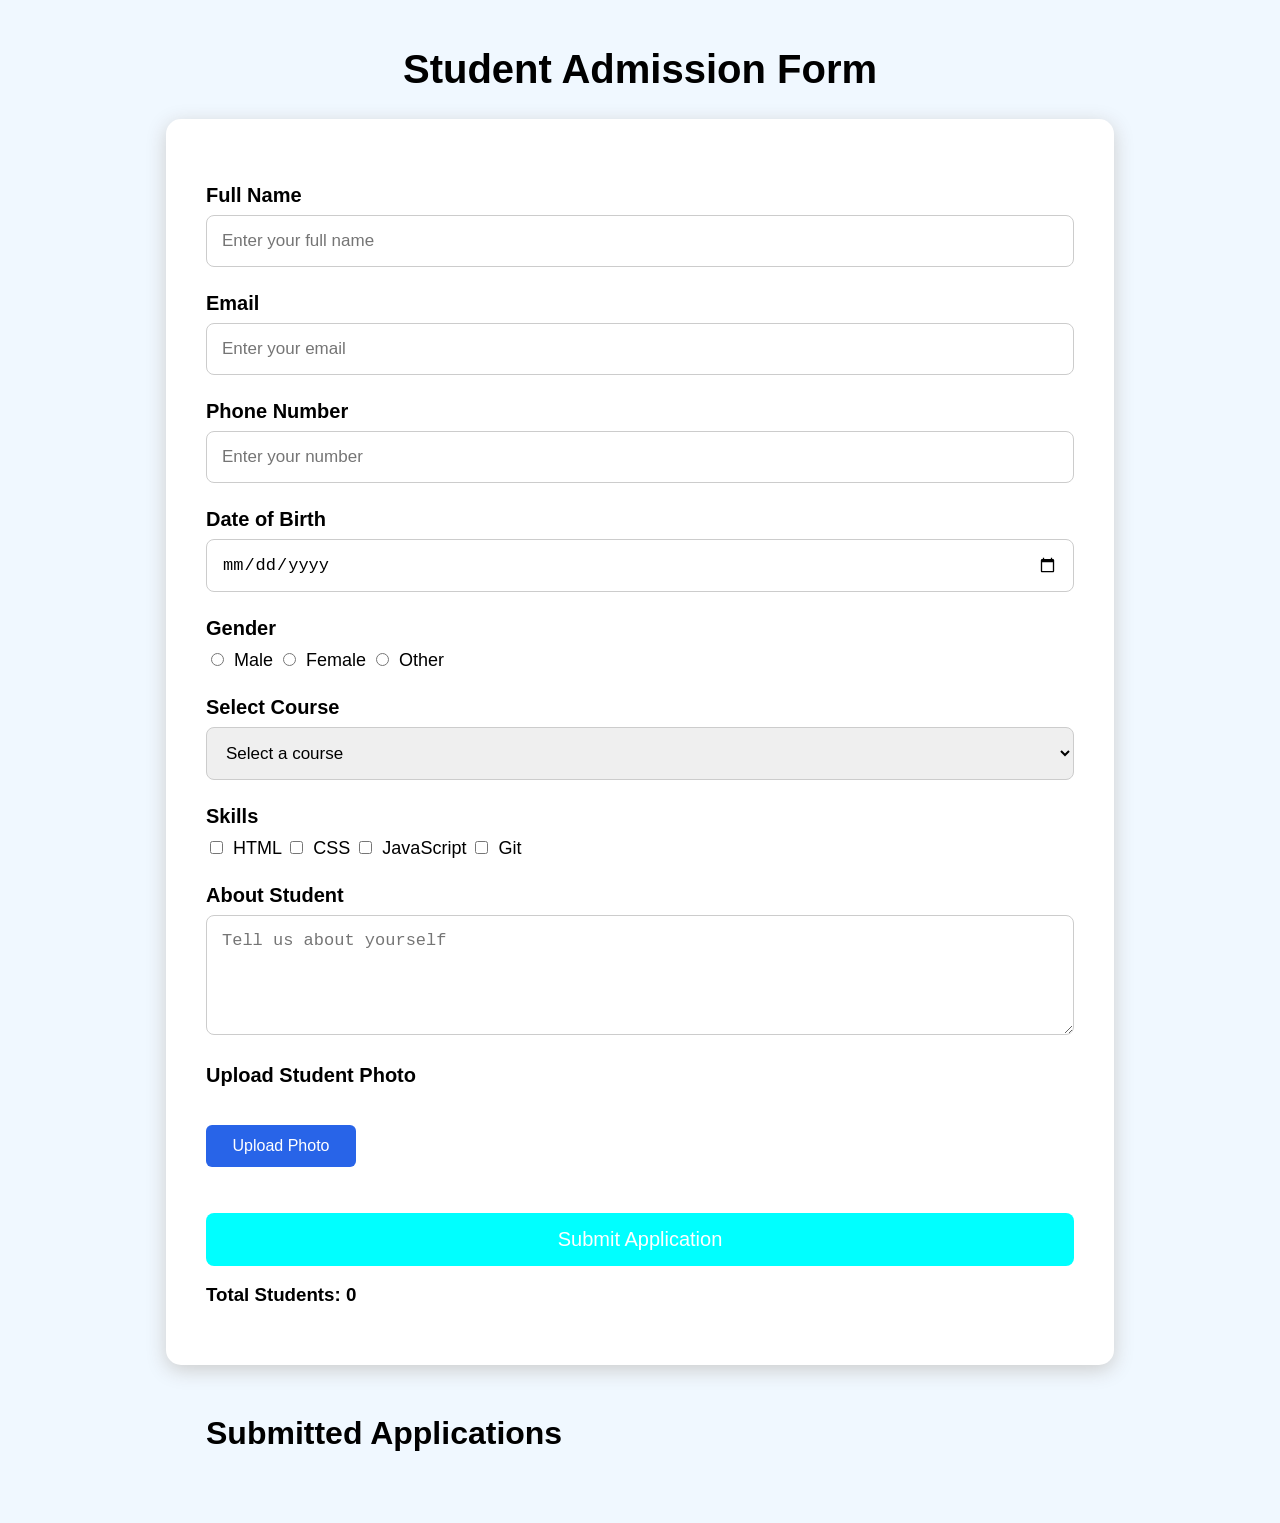
<file: index.html>
<!DOCTYPE html>
<html>
<head>
    <title>Student Admission Form</title>
    <link rel="stylesheet" href="style.css">
</head>

<body>

    <h1>Student Admission Form</h1>

    <div class="container">

        <form id="admissionForm">

            <label for="name">Full Name</label>
            <input type="text" id="name" placeholder="Enter your full name">
            <p class="error" id="nameError"></p>

            <label for="email">Email</label>
            <input type="text" id="email" placeholder="Enter your email">
            <p class="error" id="emailError"></p>

            <label for="number">Phone Number</label>
            <input type="number" id="number" placeholder="Enter your number">
            <p class="error" id="numberError"></p>

            <label for="dob">Date of Birth</label>
            <input type="date" id="dob">
            <p class="error" id="dobError"></p>

            <label>Gender</label>

            <div class="option">
                <input type="radio" name="gender" value="Male"> Male
                <input type="radio" name="gender" value="Female"> Female
                <input type="radio" name="gender" value="Other"> Other
            </div>

            <p class="error" id="genderError"></p>

            <label for="course">Select Course</label>

            <select id="course">
                <option value="">Select a course</option>
                <option value="Web Development">Web Development</option>
                <option value="UI/UX">UI/UX</option>
                <option value="Python">Python</option>
                <option value="Data Analytics">Data Analytics</option>
            </select>

            <p class="error" id="courseError"></p>

            <label>Skills</label>

            <div class="option">
                <input type="checkbox" name="skill" value="HTML"> HTML
                <input type="checkbox" name="skill" value="CSS"> CSS
                <input type="checkbox" name="skill" value="JavaScript"> JavaScript
                <input type="checkbox" name="skill" value="Git"> Git
            </div>

            <p class="error" id="skillError"></p>

            <label for="about">About Student</label>

            <textarea id="about" placeholder="Tell us about yourself"></textarea>

            <p class="error" id="aboutError"></p>

            <label for="photo">Upload Student Photo</label>

            <input type="file" id="photo" accept="image/*">

            <button type="button" id="uploadBtn">
                Upload Photo
            </button>

            <p id="fileName"></p>
            <p class="error" id="photoError"></p>

            <button type="submit">Submit Application</button>

            <h3>Total Students: <span id="count">0</span></h3>

        </form>

    </div>

    <div class="submitted">

        <h2>Submitted Applications</h2>

        <div id="applications"></div>

    </div>

    <script src="script.js"></script>

</body>
</html>
</file>
<file: style.css>
body {
    background-color: aliceblue;
    font-family: Arial, sans-serif;
    margin: 0;
    padding: 20px;
}

h1 {
    text-align: center;
    font-size: 40px;
}

.container {
    background-color: white;
    width: 70%;
    margin: auto;
    padding: 40px;
    border-radius: 15px;
    box-shadow: 0 5px 20px #ccc;
}

label {
    display: block;
    font-size: 20px;
    font-weight: bold;
    margin-top: 25px;
    margin-bottom: 8px;
}

input[type="text"],
input[type="number"],
input[type="date"],
select,
textarea {
    width: 100%;
    padding: 15px;
    box-sizing: border-box;
    font-size: 17px;
    border: 1px solid #ccc;
    border-radius: 8px;
}

textarea {
    height: 120px;
    resize: vertical;
}

.option {
    font-size: 18px;
    margin-top: 10px;
}

.option input {
    margin-right: 5px;
}

button {
    width: 100%;
    padding: 15px;
    margin-top: 30px;
    background-color: aqua;
    color: white;
    border: none;
    border-radius: 8px;
    font-size: 20px;
    cursor: pointer;
}

button:hover {
    background-color: #188c3d;
}

.submitted {
    width: 70%;
    margin: 50px auto;
}

h2 {
    font-size: 32px;
}

.student-card {
    background-color: white;
    padding: 25px;
    margin-top: 20px;
    border-radius: 15px;
    box-shadow: 0 5px 20px #ccc;
    position: relative;
    min-height: 150px;
}

.student-card h3 {
    font-size: 25px;
    margin-top: 0;
}

.student-card p {
    font-size: 18px;
    margin: 10px 0;
}

.student-card img {
    width: 120px;
    height: 120px;
    object-fit: cover;
    border-radius: 10px;
    position: absolute;
    right: 30px;
    top: 30px;
}

.student-card button {
    width: 100px;
    padding: 10px;
    margin-top: 20px;
    background-color: red;
    font-size: 16px;
}

.student-card button:hover {
    background-color: darkred;
}

#photo {
    display: none;
}

#uploadBtn {
    background-color: #2864e8;
    color: white;
    border: none;
    padding: 12px 25px;
    border-radius: 6px;
    font-size: 16px;
    cursor: pointer;
    width: 150px;
}

#uploadBtn:hover {
    background-color: #1d4fc4;
}

.error {
    color: red;
    font-size: 14px;
    margin: 5px 0 0 0;
}
</file>
